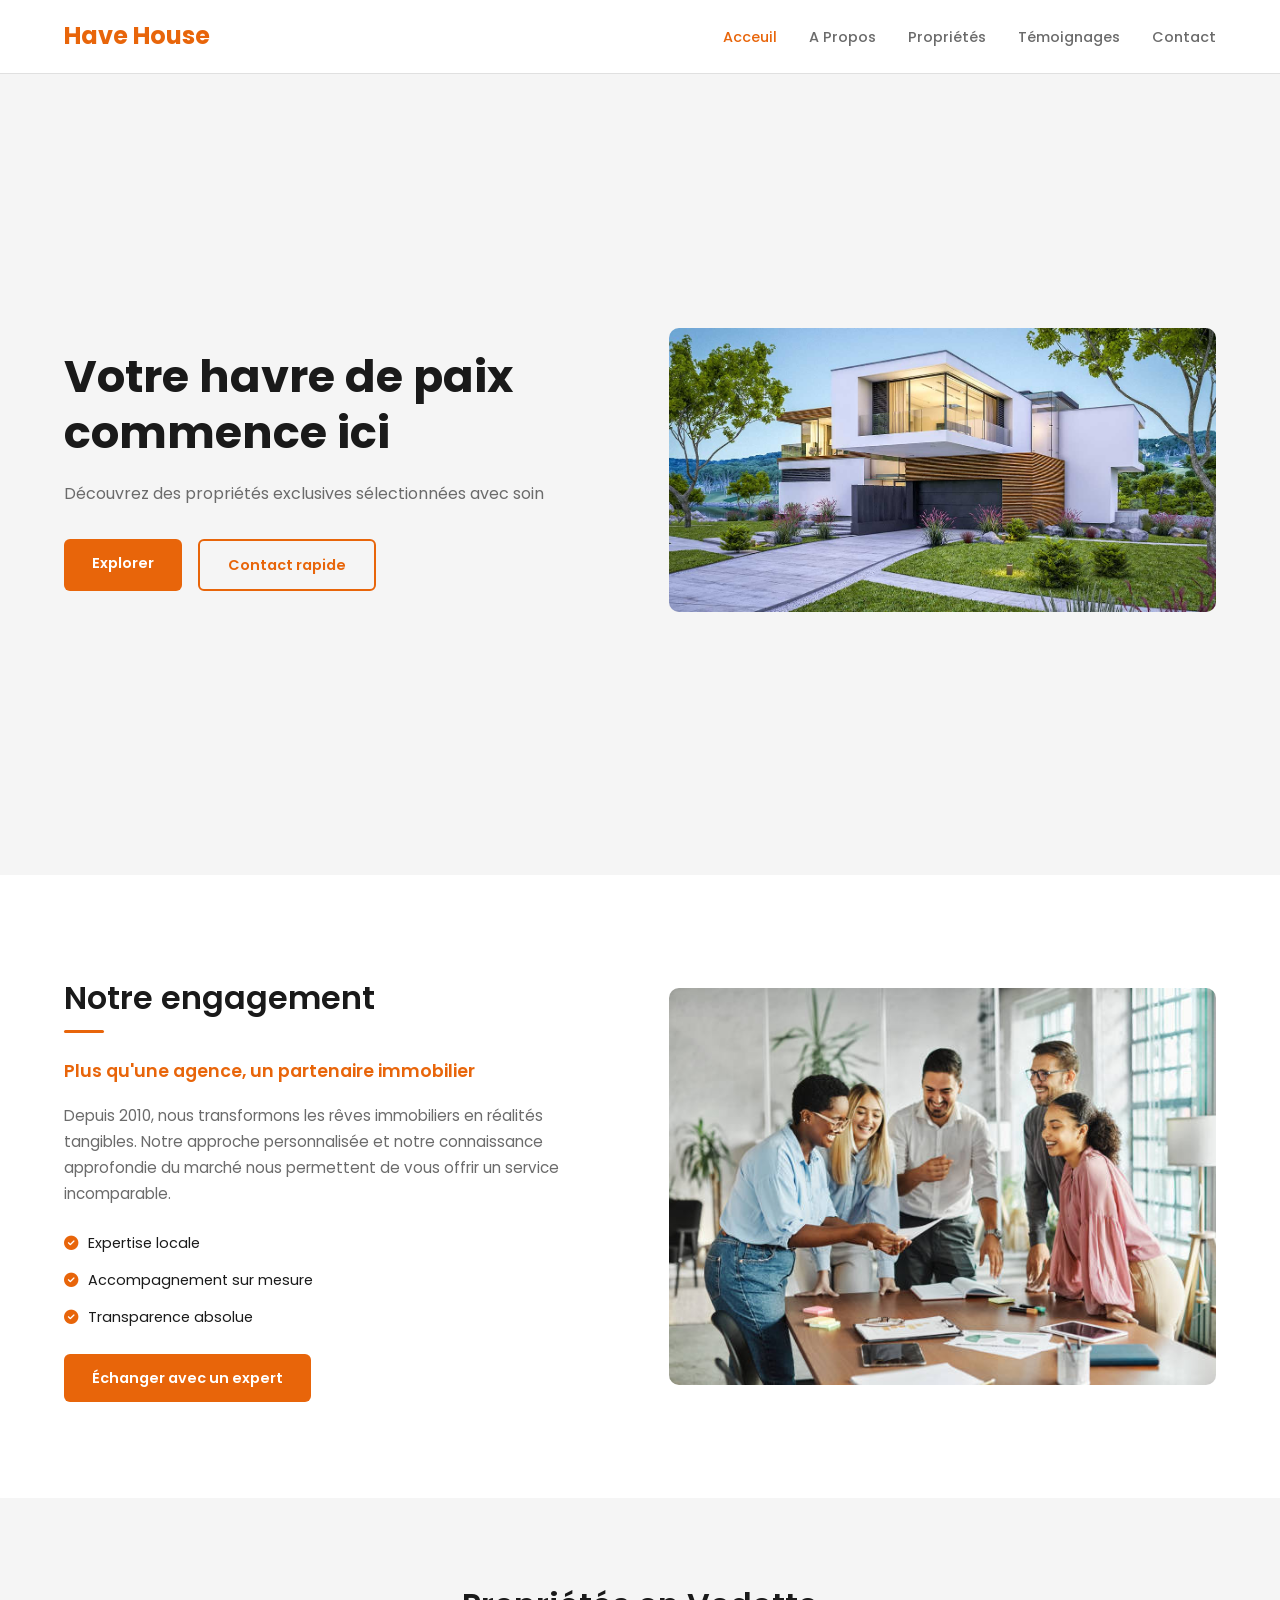
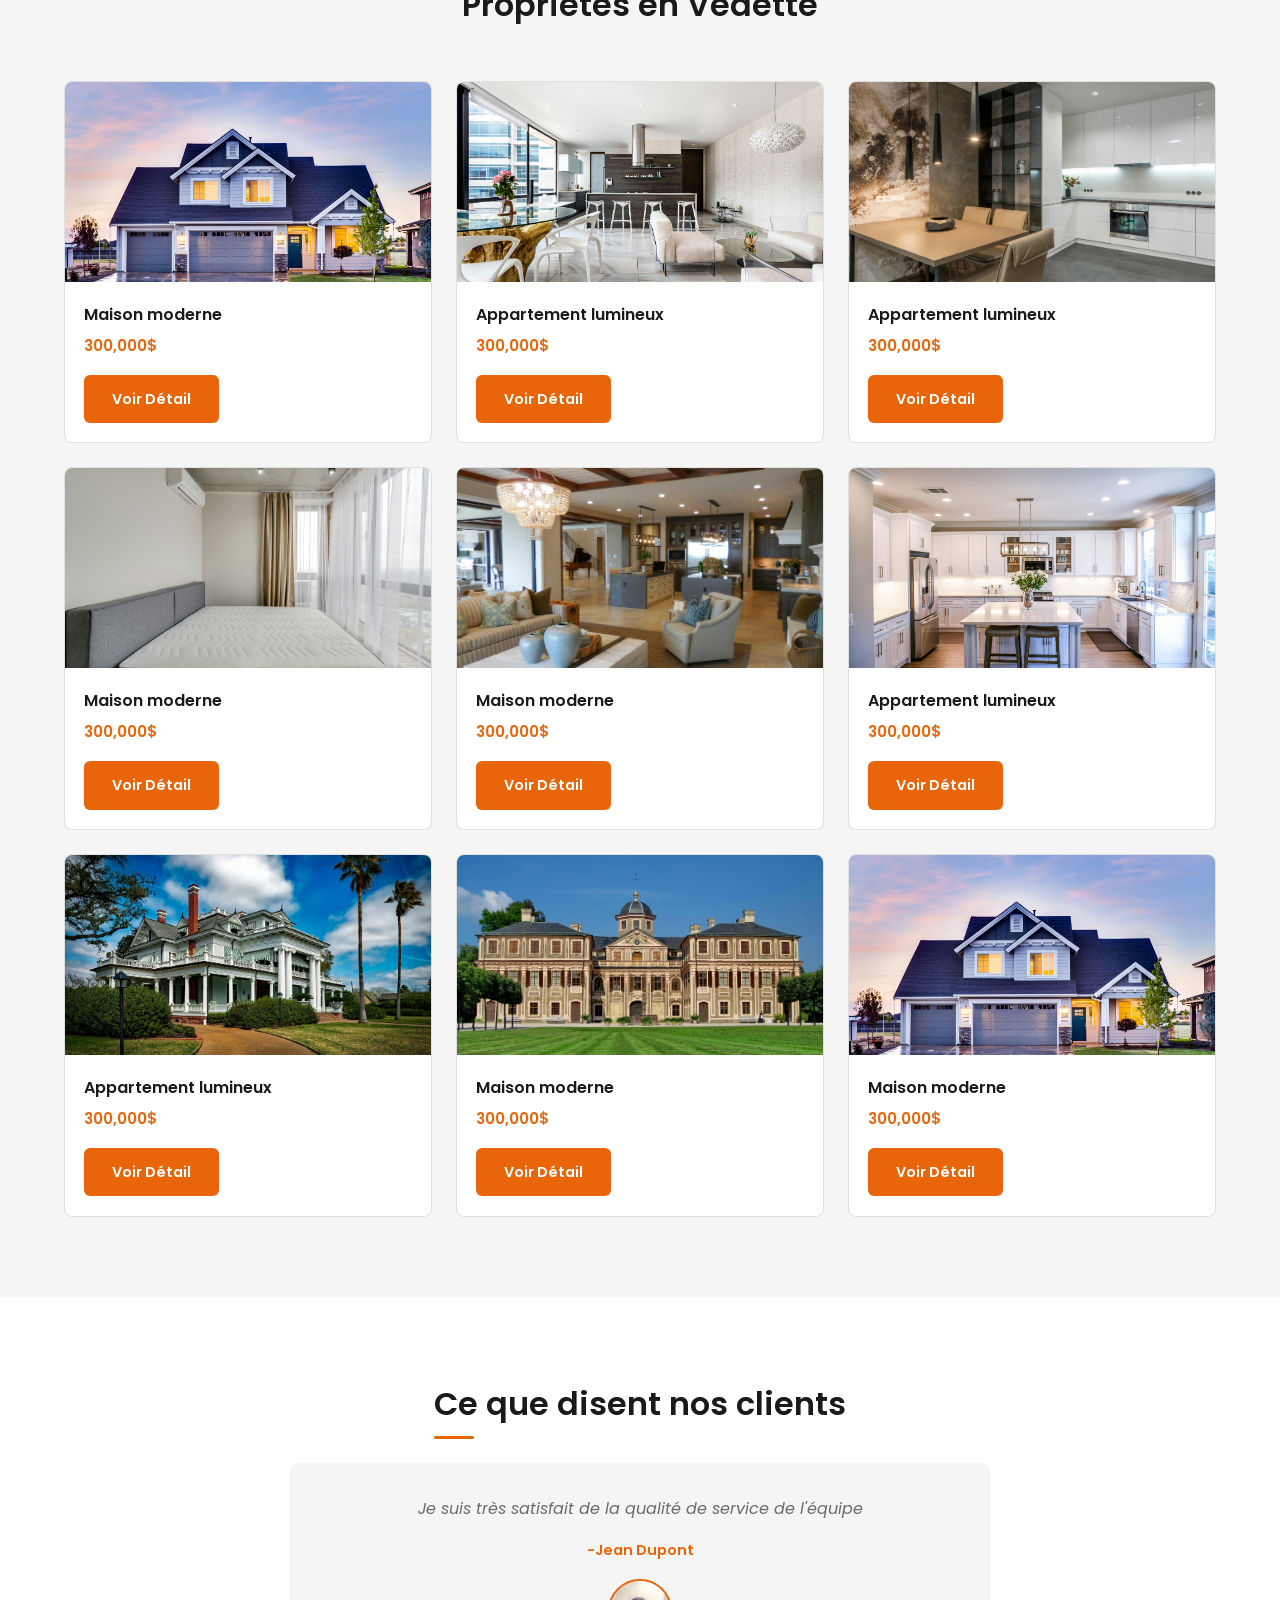
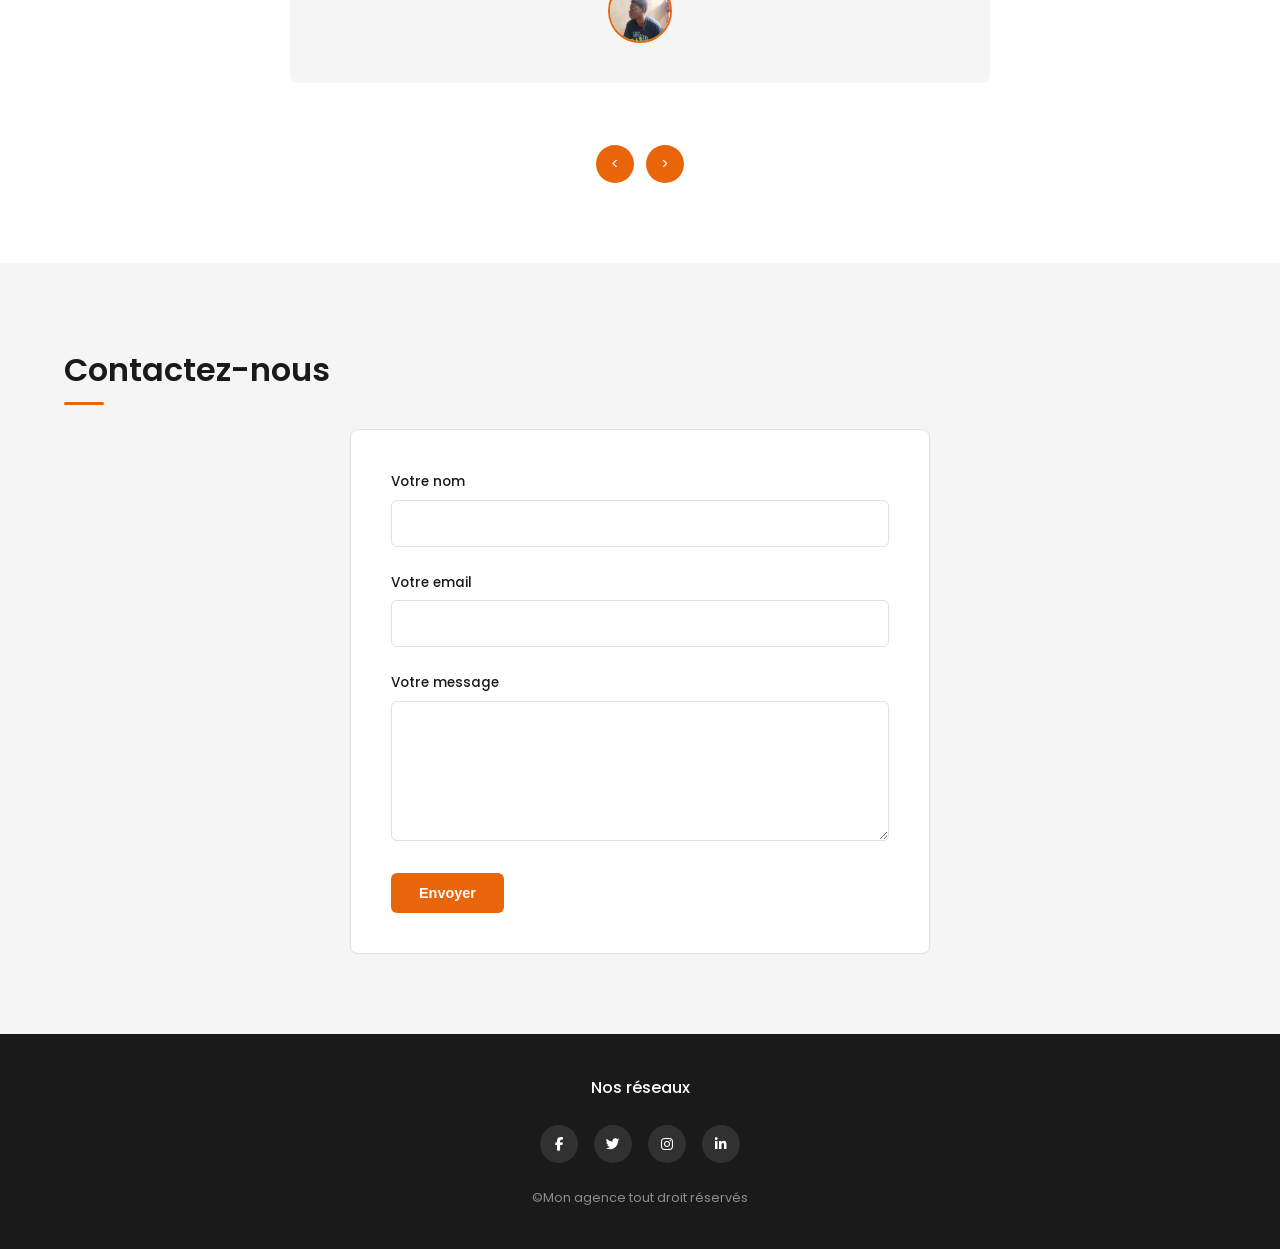
<file: site immobilier/index.html>
<!DOCTYPE html>
<html lang="en">
<head>
    <meta charset="UTF-8">
    <meta name="viewport" content="width=device-width, initial-scale=1.0">
    <title>Agence immobilière</title>
    <link rel="stylesheet" href="https://cdnjs.cloudflare.com/ajax/libs/font-awesome/6.7.1/css/all.min.css" integrity="sha512-5Hs3dF2AEPkpNAR7UiOHba+lRSJNeM2ECkwxUIxC1Q/FLycGTbNapWXB4tP889k5T5Ju8fs4b1P5z/iB4nMfSQ==" crossorigin="anonymous" referrerpolicy="no-referrer" />
    <link rel="preconnect" href="https://fonts.googleapis.com">
    <link rel="preconnect" href="https://fonts.gstatic.com" crossorigin>
    <link href="https://fonts.googleapis.com/css2?family=Poppins:wght@300;400;600&display=swap" rel="stylesheet">
    <link rel="stylesheet" href="styles.css">
    <script src="script.js" defer></script>
</head>
<body>
    <!--header-->
    <header class="sticky-header">
        <div class="container">
            <div class="logo">Have House</div>
            <div id="humburger"> <i class="fa-solid fa-bars"></i> </div>
            <nav>
                <ul>
                    <li><a href="#home" class="active">Acceuil</a></li>
                    <li><a href="#about">A Propos</a></li>
                    <li><a href="#properties">Propriétés</a></li>
                    <li><a href="#testimonials">Témoignages</a></li>
                    <li><a href="#contact">Contact</a></li>
                </ul>
            </nav>
        </div>
    </header>

    <!--Section hero-->

    <!-- Nouvelle Section Hero -->
<section class="hero-section" id="home">
    <div class="hero-container">
        <div class="hero-text">
            <h1>Votre havre de paix commence ici</h1>
            <p>Découvrez des propriétés exclusives sélectionnées avec soin</p>
            <div class="hero-buttons">
                <a href="#properties" class="btn btn-primary">Explorer</a>
                <a href="#contact" class="btn btn-secondary">Contact rapide</a>
            </div>
        </div>
        <div class="hero-image">
            <div class="image-wrapper">
                <img src="images/hero-home.jpg" alt="Maison moderne">
            </div>
        </div>
    </div>
    <div class="scroll-indicator">
        <span></span>
    </div>
</section>

<!-- Section À propos modifiée -->
<section class="about-section" id="about">
    <div class="about-container">
        <div class="about-text">
            <h2 class="section-title">Notre engagement</h2>
            <p class="highlight">Plus qu'une agence, un partenaire immobilier</p>
            <p>Depuis 2010, nous transformons les rêves immobiliers en réalités tangibles. Notre approche personnalisée et notre connaissance approfondie du marché nous permettent de vous offrir un service incomparable.</p>
            <ul class="about-features">
                <li><i class="fas fa-check-circle"></i> Expertise locale</li>
                <li><i class="fas fa-check-circle"></i> Accompagnement sur mesure</li>
                <li><i class="fas fa-check-circle"></i> Transparence absolue</li>
            </ul>
            <a href="#contact" class="btn btn-about">Échanger avec un expert</a>
        </div>
        <div class="about-image">
            <div class="image-clip-path">
                <img src="images/agence-team.jpg" alt="Équipe de l'agence">
            </div>
        </div>
    </div>
</section>
    <!--Propriétés-->

    <!--Section Propriétés-->
    <section class="properties-section" id="properties">
        <div class="container">
            <h2>Propriétés en Vedette</h2>
            <div class="property-grid">
                <div class="property-card">
                    <img src="images/image1.jpg" alt="Maison moderne">
                    <div class="property-info">
                        <h3>Maison moderne</h3>
                        <p>300,000$</p>
                        <a href="detail.html" class="btn">Voir Détail</a>
                    </div>
                </div>
                <div class="property-card">
                    <img src="images/image2.jpg" alt="Appartement lumineux">
                    <div class="property-info">
                        <h3>Appartement lumineux</h3>
                        <p>300,000$</p>
                        <a href="detail.html" class="btn">Voir Détail</a>
                    </div>
                </div>
                <div class="property-card">
                    <img src="images/image3.jpg" alt="Appartement lumineux">
                    <div class="property-info">
                        <h3>Appartement lumineux</h3>
                        <p>300,000$</p>
                        <a href="detail.html" class="btn">Voir Détail</a>
                    </div>
                </div>
                <div class="property-card">
                    <img src="images/image4.jpg" alt="Maison moderne">
                    <div class="property-info">
                        <h3>Maison moderne</h3>
                        <p>300,000$</p>
                        <a href="detail.html" class="btn">Voir Détail</a>
                    </div>
                </div>
                <div class="property-card">
                    <img src="images/image5.jpg" alt="Maison moderne">
                    <div class="property-info">
                        <h3>Maison moderne</h3>
                        <p>300,000$</p>
                        <a href="detail.html" class="btn">Voir Détail</a>
                    </div>
                </div>
                <div class="property-card">
                    <img src="images/image6.jpg" alt="Appartement lumineux">
                    <div class="property-info">
                        <h3>Appartement lumineux</h3>
                        <p>300,000$</p>
                        <a href="detail.html" class="btn">Voir Détail</a>
                    </div>
                </div>
                <div class="property-card">
                    <img src="images/image7.jpg" alt="Appartement lumineux">
                    <div class="property-info">
                        <h3>Appartement lumineux</h3>
                        <p>300,000$</p>
                        <a href="detail.html" class="btn">Voir Détail</a>
                    </div>
                </div>
                <div class="property-card">
                    <img src="images/image8.jpg" alt="Maison moderne">
                    <div class="property-info">
                        <h3>Maison moderne</h3>
                        <p>300,000$</p>
                        <a href="detail.html" class="btn">Voir Détail</a>
                    </div>
                </div>
                <div class="property-card">
                    <img src="images/image1.jpg" alt="Maison moderne">
                    <div class="property-info">
                        <h3>Maison moderne</h3>
                        <p>300,000$</p>
                        <a href="detail.html" class="btn">Voir Détail</a>
                    </div>
                </div>
            </div>
        </div>
    </section>

    <!--Témoinage-->

    <section class="testimonials-section" id="testimonials">
        <div class="container">
            <h2 class="section-title">Ce que disent nos clients</h2>
            <div class="testimonials-slider">
                <div class="testimonial active">
                    <p>Je suis très satisfait de la qualité de service de l'équipe</p>
                    <span>-Jean Dupont</span>
                    <div>
                        <img src="images/user1.jpg" alt="" width="365px" height="490px">
                    </div>
                </div>
                <div class="testimonial">
                    <p>Un service client impeccable !</p>
                    <span>-Marie Curie</span>
                    <div>
                        <img src="images/user2.jpg" alt="">
                    </div>
                </div>
                <div class="testimonial">
                    <p>Je recommande vivement cette équipe !</p>
                    <span>-Albert Einstein</span>
                    <div>
                        <img src="images/user3.jpg" alt="">
                    </div>
                </div>
            </div>
            <div class="slider-controls">
                <span class="prev-slide"><</span>
                <span class="next-slide">></span>
            </div>
            
        </div>
    </section>

    <!--Contacts-->

    <section class="contact-section" id="contact">
        <div class="container">
            <h2 class="section-title">Contactez-nous</h2>
            <form action="" class="contact-form">
                <div class="form-group">
                    <label for="name">Votre nom</label>
                    <input type="text" id="name" required>
                </div>
                <div class="form-group">
                    <label for="email">Votre email</label>
                    <input type="email" id="email" required>
                </div>
                <div class="form-group">
                    <label for="message">Votre message</label>
                    <textarea id="message"></textarea> 
                </div>
                <button type="submit" class="btn">Envoyer</button>
            </form>
        </div>
    </section>

    <!--footer-->
    <footer>

        <h2>Nos réseaux</h2>

        <div class="social-links">
            <a href="https://www.facebook.com" target="blank">
                <i class="fab fa-facebook-f"></i>
            </a>
            
            <a href="https://www.twitter.com" target="blank">
                <i class="fab fa-twitter"></i>
            </a>

            <a href="https://www.instagram.com" target="blank">
                <i class="fab fa-instagram"></i>
            </a>

            <a href="https://www.linkedin.com" target="blank">
                <i class="fab fa-linkedin-in"></i>
            </a>
        </div>

        <p>&copy;Mon agence tout droit réservés</p>
    </footer>

    
</body>
</html>
</file>
<file: site immobilier/styles.css>
/* ============================================
   HAVE HOUSE — Simple & Clean
   Palette : Blanc + Orange
   ============================================ */

:root {
  --orange:       #E8650A;
  --orange-hover: #C9560A;
  --dark:         #1A1A1A;
  --grey:         #6B6B6B;
  --grey-light:   #F5F5F5;
  --border:       #E0E0E0;
  --white:        #FFFFFF;
  --transition:   all 0.25s ease;
}

*, *::before, *::after {
  margin: 0; padding: 0;
  box-sizing: border-box;
}

html { scroll-behavior: smooth; }

body {
  font-family: 'Poppins', sans-serif;
  background-color: var(--white);
  color: var(--dark);
  line-height: 1.7;
  overflow-x: hidden;
}

a { text-decoration: none; color: inherit; }

.container {
  width: 90%;
  max-width: 1200px;
  margin: 0 auto;
}

/* BOUTONS */
.btn {
  display: inline-block;
  padding: 12px 28px;
  background: var(--orange);
  color: var(--white);
  border-radius: 6px;
  font-weight: 600;
  font-size: 0.9rem;
  border: none;
  cursor: pointer;
  transition: var(--transition);
}

.btn:hover { background: var(--orange-hover); }

.btn-secondary {
  background: transparent;
  color: var(--orange);
  border: 2px solid var(--orange);
}

.btn-secondary:hover {
  background: var(--orange);
  color: var(--white);
}

.btn-about {
  background: var(--orange);
  color: var(--white);
}

.btn-about:hover { background: var(--orange-hover); }

/* TITRE DE SECTION */
.section-title {
  font-size: 2rem;
  font-weight: 600;
  color: var(--dark);
  margin-bottom: 2rem;
  display: inline-block;
  position: relative;
}

.section-title::after {
  content: '';
  position: absolute;
  bottom: -8px; left: 0;
  width: 40px; height: 3px;
  background: var(--orange);
  border-radius: 2px;
}

/* HEADER */
.sticky-header {
  position: fixed;
  top: 0; left: 0;
  width: 100%;
  background: var(--white);
  border-bottom: 1px solid var(--border);
  z-index: 1000;
  padding: 1rem 0;
}

.sticky-header .container {
  display: flex;
  justify-content: space-between;
  align-items: center;
}

.logo {
  font-size: 1.5rem;
  font-weight: 700;
  color: var(--orange);
}

nav ul {
  display: flex;
  list-style: none;
  gap: 2rem;
}

nav ul li a {
  font-size: 0.9rem;
  font-weight: 500;
  color: var(--grey);
  transition: var(--transition);
}

nav ul li a:hover,
nav ul li a.active { color: var(--orange); }

#humburger {
  display: none;
  font-size: 1.4rem;
  color: var(--dark);
  cursor: pointer;
}

/* HERO */
.hero-section {
  min-height: 90vh;
  display: flex;
  align-items: center;
  margin-top: 65px;
  background: var(--grey-light);
}

.hero-container {
  display: flex;
  align-items: center;
  width: 90%;
  max-width: 1200px;
  margin: 0 auto;
  gap: 5%;
  padding: 60px 0;
}

.hero-text { flex: 1; }

.hero-text h1 {
  font-size: 2.8rem;
  font-weight: 700;
  line-height: 1.25;
  color: var(--dark);
  margin-bottom: 1.2rem;
}

.hero-text p {
  font-size: 1rem;
  color: var(--grey);
  margin-bottom: 2rem;
  max-width: 90%;
}

.hero-buttons {
  display: flex;
  gap: 1rem;
}

.hero-image { flex: 1; }

.image-wrapper {
  border-radius: 10px;
  overflow: hidden;
}

.hero-image img {
  width: 100%;
  height: auto;
  display: block;
}

.scroll-indicator { display: none; }

/* À PROPOS */
.about-section {
  padding: 6rem 0;
  background: var(--white);
  margin-left: 0;
}

.about-container {
  display: flex;
  align-items: center;
  gap: 5%;
  width: 90%;
  max-width: 1200px;
  margin: 0 auto;
}

.about-text { flex: 1; }

.about-text .highlight {
  font-size: 1.1rem;
  font-weight: 600;
  color: var(--orange);
  margin-bottom: 1rem;
  display: block;
}

.about-text p {
  color: var(--grey);
  font-size: 0.95rem;
}

.about-features {
  list-style: none;
  margin: 1.5rem 0;
}

.about-features li {
  margin-bottom: 0.8rem;
  display: flex;
  align-items: center;
  gap: 0.6rem;
  color: var(--dark);
  font-size: 0.9rem;
}

.about-features i { color: var(--orange); }

.about-image {
  flex: 1;
  position: static;
  width: auto;
  height: auto;
}

.image-clip-path {
  clip-path: none;
  border-radius: 10px;
  overflow: hidden;
}

.about-image img {
  width: 100%;
  height: auto;
  display: block;
}

/* PROPRIÉTÉS */
.properties-section {
  padding: 5rem 0;
  background: var(--grey-light);
}

.properties-section h2 {
  text-align: center;
  font-size: 2rem;
  font-weight: 600;
  margin-bottom: 3rem;
  color: var(--dark);
}

.property-grid {
  display: grid;
  grid-template-columns: repeat(auto-fill, minmax(280px, 1fr));
  gap: 1.5rem;
}

.property-card {
  background: var(--white);
  border-radius: 8px;
  overflow: hidden;
  border: 1px solid var(--border);
  transition: var(--transition);
}

.property-card:hover {
  box-shadow: 0 4px 16px rgba(0,0,0,0.08);
  transform: translateY(-4px);
}

.property-card img {
  width: 100%;
  height: 200px;
  object-fit: cover;
  display: block;
}

.property-info { padding: 1.2rem; }

.property-info h3 {
  font-size: 1rem;
  font-weight: 600;
  color: var(--dark);
  margin-bottom: 0.3rem;
}

.property-info p {
  color: var(--orange);
  font-weight: 600;
  font-size: 0.95rem;
  margin-bottom: 1rem;
}

/* TÉMOIGNAGES */
.testimonials-section {
  padding: 5rem 0;
  background: var(--white);
  text-align: center;
}

.testimonials-slider {
  position: relative;
  max-width: 700px;
  margin: 0 auto 2rem;
  min-height: 250px;
}

.testimonial {
  position: absolute;
  top: 0; left: 0;
  width: 100%;
  opacity: 0;
  transition: opacity 0.4s ease;
  padding: 2rem;
  background: var(--grey-light);
  border-radius: 8px;
}

.testimonial.active {
  opacity: 1;
  position: relative;
}

.testimonial p {
  font-size: 1rem;
  font-style: italic;
  color: var(--grey);
  margin-bottom: 1rem;
}

.testimonial span {
  display: block;
  font-weight: 600;
  color: var(--orange);
  margin-bottom: 1rem;
  font-size: 0.9rem;
}

.testimonial img {
  width: 64px;
  height: 64px;
  border-radius: 50%;
  object-fit: cover;
  margin: 0 auto;
  border: 2px solid var(--orange);
}

.slider-controls {
  display: flex;
  justify-content: center;
  gap: 0.8rem;
}

.slider-controls span {
  width: 38px;
  height: 38px;
  background: var(--orange);
  color: var(--white);
  border-radius: 50%;
  display: flex;
  align-items: center;
  justify-content: center;
  cursor: pointer;
  font-size: 0.9rem;
  transition: var(--transition);
}

.slider-controls span:hover { background: var(--orange-hover); }

/* CONTACT */
.contact-section {
  padding: 5rem 0;
  background: var(--grey-light);
}

.contact-form {
  max-width: 580px;
  margin: 0 auto;
  background: var(--white);
  padding: 2.5rem;
  border-radius: 8px;
  border: 1px solid var(--border);
}

.form-group { margin-bottom: 1.5rem; }

.form-group label {
  display: block;
  margin-bottom: 0.4rem;
  font-size: 0.85rem;
  font-weight: 500;
  color: var(--dark);
}

.form-group input,
.form-group textarea {
  width: 100%;
  padding: 0.75rem 1rem;
  border: 1px solid var(--border);
  border-radius: 6px;
  font-family: inherit;
  font-size: 0.9rem;
  color: var(--dark);
  background: var(--white);
  transition: var(--transition);
}

.form-group input:focus,
.form-group textarea:focus {
  outline: none;
  border-color: var(--orange);
}

.form-group textarea {
  min-height: 140px;
  resize: vertical;
}

/* FOOTER */
footer {
  padding: 2.5rem 0;
  text-align: center;
  background: var(--dark);
  color: var(--white);
}

footer h2 {
  font-size: 1rem;
  font-weight: 500;
  color: var(--white);
}

.social-links {
  display: flex;
  justify-content: center;
  gap: 1rem;
  margin: 1.5rem 0;
}

.social-links a {
  width: 38px;
  height: 38px;
  border-radius: 50%;
  background: rgba(255,255,255,0.1);
  display: flex;
  align-items: center;
  justify-content: center;
  font-size: 0.85rem;
  transition: var(--transition);
}

.social-links a:hover { background: var(--orange); }

footer p {
  font-size: 0.8rem;
  color: rgba(255,255,255,0.5);
}

/* RESPONSIVE */
@media (max-width: 992px) {
  .hero-container,
  .about-container { flex-direction: column; }

  .hero-text { text-align: center; }
  .hero-text p { max-width: 100%; }
  .hero-buttons { justify-content: center; }
  .about-text { text-align: center; margin-bottom: 2rem; }
}

@media (max-width: 768px) {
  nav {
    position: fixed;
    top: 65px; left: -100%;
    width: 75%;
    height: calc(100vh - 65px);
    background: var(--white);
    border-right: 1px solid var(--border);
    transition: var(--transition);
    z-index: 999;
  }

  nav.active { left: 0; }

  nav ul {
    flex-direction: column;
    padding: 2rem;
    gap: 1.5rem;
  }

  #humburger { display: block; }

  .hero-text h1 { font-size: 2rem; }
  .section-title { font-size: 1.6rem; }

  .about-image {
    position: relative;
    top: 0;
    width: 100%;
  }
}

@media (max-width: 576px) {
  .hero-text h1 { font-size: 1.7rem; }
  .hero-buttons { flex-direction: column; }
  .btn { text-align: center; }
}
</file>
